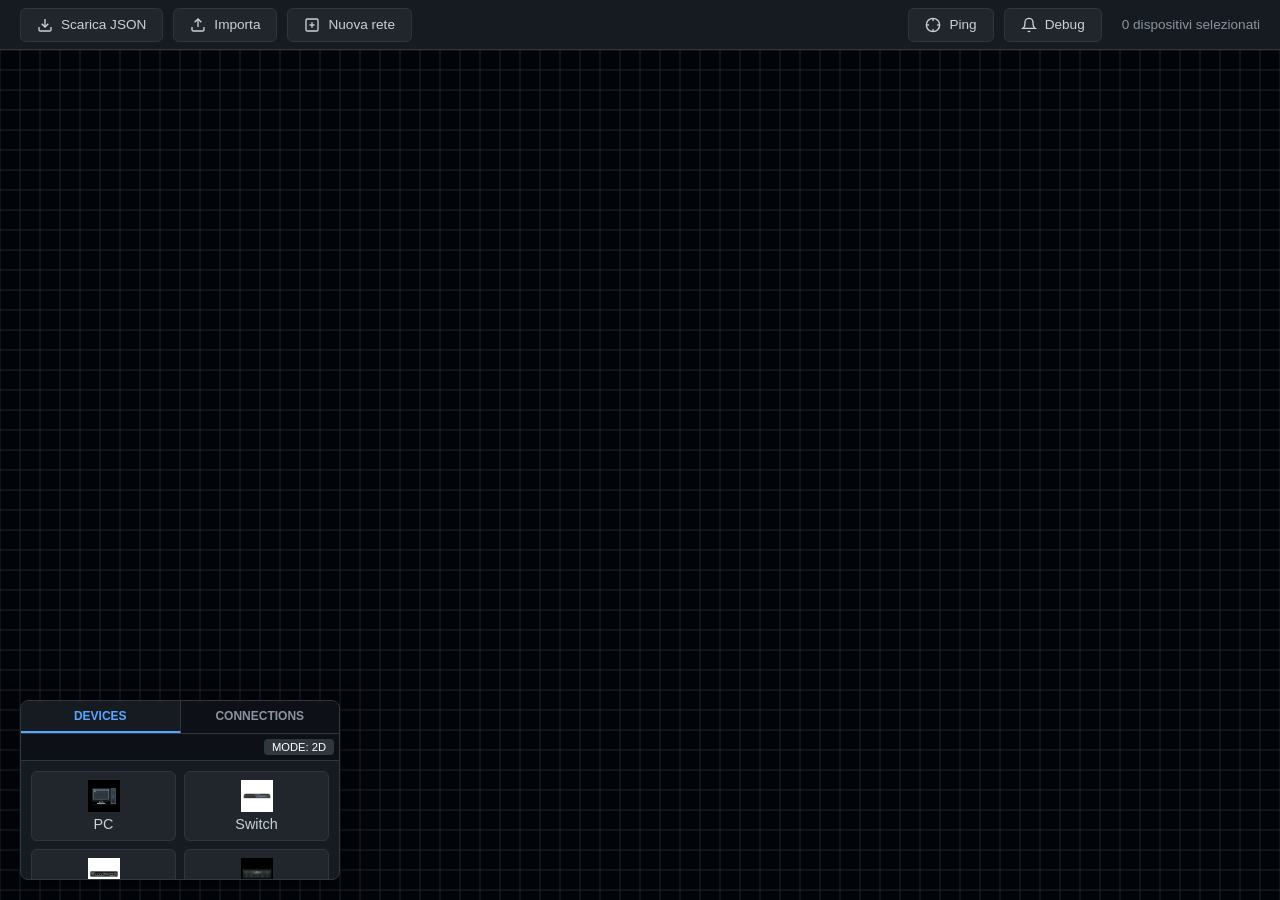
<file: public/index.html>
<!DOCTYPE html>
<html lang="it">
<head>
    <meta charset="UTF-8">
    <meta name="viewport" content="width=device-width, initial-scale=1.0">
    <title>PT-Simulator</title>
    <link rel="manifest" href="manifest.json">
    <link rel="stylesheet" href="css/style.css">
</head>
<body>
    <header id="toolbar">
        <div class="toolbar-section">
            <button id="btn-download" class="toolbar-btn" title="Scarica rete come JSON">
                <svg width="16" height="16" viewBox="0 0 24 24" fill="none" stroke="currentColor" stroke-width="2">
                    <path d="M21 15v4a2 2 0 0 1-2 2H5a2 2 0 0 1-2-2v-4"></path>
                    <polyline points="7 10 12 15 17 10"></polyline>
                    <line x1="12" y1="15" x2="12" y2="3"></line>
                </svg>
                <span>Scarica JSON</span>
            </button>
            <button id="btn-import" class="toolbar-btn" title="Importa rete da JSON">
                <svg width="16" height="16" viewBox="0 0 24 24" fill="none" stroke="currentColor" stroke-width="2">
                    <path d="M21 15v4a2 2 0 0 1-2 2H5a2 2 0 0 1-2-2v-4"></path>
                    <polyline points="17 8 12 3 7 8"></polyline>
                    <line x1="12" y1="3" x2="12" y2="15"></line>
                </svg>
                <span>Importa</span>
            </button>
            <button id="btn-new" class="toolbar-btn" title="Crea nuova rete">
                <svg width="16" height="16" viewBox="0 0 24 24" fill="none" stroke="currentColor" stroke-width="2">
                    <rect x="3" y="3" width="18" height="18" rx="2" ry="2"></rect>
                    <line x1="12" y1="8" x2="12" y2="16"></line>
                    <line x1="8" y1="12" x2="16" y2="12"></line>
                </svg>
                <span>Nuova rete</span>
            </button>
        </div>
        <div class="toolbar-section">
            <button id="btn-ping" class="toolbar-btn" title="Invia pacchetto ICMP (clicca poi seleziona 2 dispositivi)">
                <svg width="16" height="16" viewBox="0 0 24 24" fill="none" stroke="currentColor" stroke-width="2">
                    <circle cx="12" cy="12" r="10"></circle>
                    <line x1="22" y1="12" x2="18" y2="12"></line>
                    <line x1="6" y1="12" x2="2" y2="12"></line>
                    <line x1="12" y1="6" x2="12" y2="2"></line>
                    <line x1="12" y1="22" x2="12" y2="18"></line>
                </svg>
                <span>Ping</span>
            </button>
            <button id="btn-debug" class="toolbar-btn" title="Toggle notifiche debug">
                <svg width="16" height="16" viewBox="0 0 24 24" fill="none" stroke="currentColor" stroke-width="2">
                    <path d="M18 8A6 6 0 0 0 6 8c0 7-3 9-3 9h18s-3-2-3-9"></path>
                    <path d="M13.73 21a2 2 0 0 1-3.46 0"></path>
                </svg>
                <span>Debug</span>
            </button>
            <span id="selection-info" class="selection-info">0 dispositivi selezionati</span>
        </div>
        <input type="file" id="file-input" accept=".json" style="display: none;">
    </header>
    
    <div id="app">
        <aside id="palette"></aside>
        <div id="canvas-container">
            <canvas id="main-canvas"></canvas>
        </div>
    </div>
    
    <!-- Custom Modal for Delete Confirmation -->
    <div id="delete-modal" class="modal" style="display: none;">
        <div class="modal-content">
            <h3>Confirm Deletion</h3>
            <p id="delete-modal-message">Are you sure you want to delete this item?</p>
            <div class="modal-buttons">
                <button id="delete-confirm" class="btn btn-danger">Delete</button>
                <button id="delete-cancel" class="btn btn-secondary">Cancel</button>
            </div>
        </div>
    </div>

    <script src="js/app.js" type="module"></script>
</body>
</html>
</file>
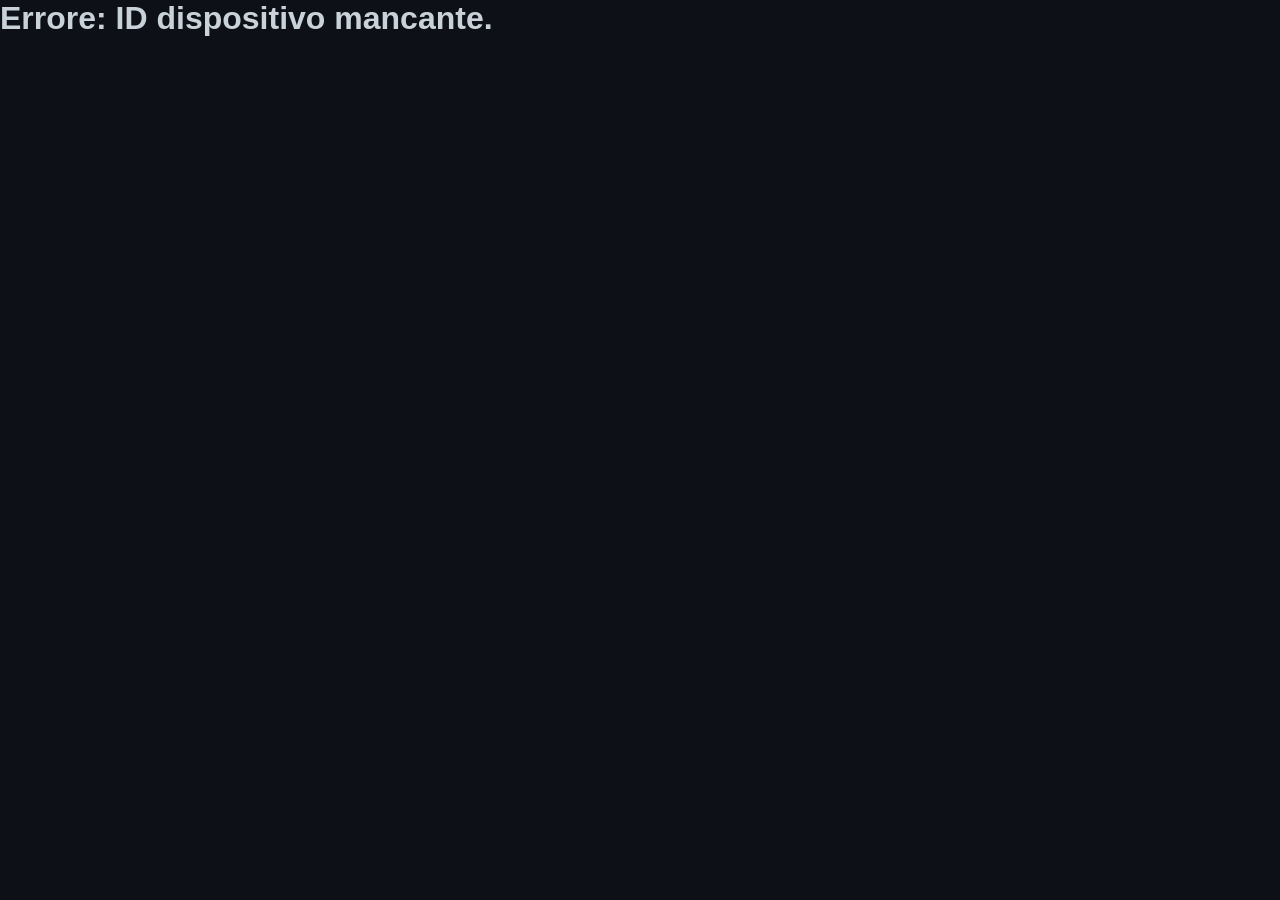
<file: public/config.html>
<!DOCTYPE html>
<html lang="it">
<head>
    <meta charset="UTF-8">
    <meta name="viewport" content="width=device-width, initial-scale=1.0">
    <title>Configurazione Dispositivo</title>
    <link rel="stylesheet" href="css/style.css">
    <style>
        body {
            background-color: #0d1117;
            display: flex;
            flex-direction: column;
            height: 100vh;
            margin: 0;
            padding: 0;
        }
        .config-tabs {
            display: flex;
            background-color: #161b22;
            border-bottom: 1px solid #30363d;
            padding: 0 10px;
        }
        .tab-btn {
            padding: 12px 20px;
            background: none;
            border: none;
            color: #8b949e;
            cursor: pointer;
            font-size: 0.9rem;
            border-bottom: 2px solid transparent;
            transition: all 0.2s;
        }
        .tab-btn:hover {
            color: #c9d1d9;
        }
        .tab-btn.active {
            color: #58a6ff;
            border-bottom-color: #58a6ff;
        }
        .tab-content {
            flex: 1;
            overflow-y: auto;
            display: none;
            padding: 20px;
        }
        .tab-content.active {
            display: block;
        }
        .physical-view {
            display: flex;
            justify-content: center;
            align-items: center;
            min-height: 200px;
            background: #010409;
            border-radius: 8px;
            margin-bottom: 20px;
        }
        .form-section {
            background: #161b22;
            border: 1px solid #30363d;
            border-radius: 6px;
            padding: 15px;
            margin-bottom: 15px;
        }
        .config-header {
            display: flex;
            justify-content: space-between;
            align-items: center;
            padding: 15px 20px;
            background: #161b22;
        }
        #terminal-container {
            flex: 1;
            background: #000;
            overflow: hidden;
            display: flex;
            flex-direction: column;
        }
    </style>
</head>
<body>
    <header class="config-header">
        <h2 id="device-title">Caricamento...</h2>
        <div id="connection-status" style="font-size: 0.8rem; color: #10b981;">● Online</div>
    </header>
    
    <nav class="config-tabs">
        <button class="tab-btn active" data-tab="physical">Physical</button>
        <button class="tab-btn" data-tab="config">Config</button>
        <button class="tab-btn" data-tab="cli">CLI</button>
    </nav>

    <div id="physical" class="tab-content active">
        <div class="physical-view" id="physical-img">
            <!-- Icona del dispositivo -->
        </div>
        <div class="form-section">
            <h3>Moduli / Porte</h3>
            <ul id="ports-list" style="list-style: none; padding: 0; margin-top: 10px;"></ul>
        </div>
    </div>

    <div id="config" class="tab-content">
        <div class="form-section">
            <h3>Impostazioni Globali</h3>
            <div class="modal-form-group">
                <label class="modal-label">Hostname</label>
                <input type="text" id="config-hostname" class="modal-input">
            </div>
        </div>
        <div id="interface-configs">
            <!-- Dinamicamente caricato -->
        </div>
    </div>

    <div id="cli" class="tab-content" style="padding: 0; flex: 1;">
        <div id="terminal-container">
            <div id="terminal" style="height: 100%; border: none;"></div>
        </div>
    </div>

    <script src="js/ui/config-loader.js" type="module"></script>
</body>
</html>
</file>
<file: public/css/style.css>
/* PT-Simulator Base Styles - Dark Theme */
* {
    margin: 0;
    padding: 0;
    box-sizing: border-box;
}

html, body {
    height: 100%;
    font-family: 'Segoe UI', Tahoma, Geneva, Verdana, sans-serif;
    background-color: #0d1117;
    color: #c9d1d9;
}

body {
    display: flex;
    flex-direction: column;
    overflow: hidden;
}

/* Toolbar styles */
#toolbar {
    display: flex;
    justify-content: space-between;
    align-items: center;
    background-color: #161b22;
    border-bottom: 1px solid #30363d;
    padding: 10px 20px;
    height: 50px;
    flex-shrink: 0;
}

.toolbar-section {
    display: flex;
    align-items: center;
    gap: 10px;
}

.toolbar-btn {
    display: flex;
    align-items: center;
    gap: 8px;
    padding: 8px 16px;
    background-color: #21262d;
    border: 1px solid #30363d;
    border-radius: 6px;
    color: #c9d1d9;
    font-size: 0.85rem;
    font-weight: 500;
    cursor: pointer;
    transition: all 0.2s ease;
}

.toolbar-btn:hover:not(:disabled) {
    background-color: #30363d;
    border-color: #8b949e;
    transform: translateY(-1px);
}

.toolbar-btn:active:not(:disabled) {
    transform: translateY(0);
}

.toolbar-btn:disabled {
    opacity: 0.5;
    cursor: not-allowed;
}

.toolbar-btn.active {
    background-color: #3b82f6;
    border-color: #3b82f6;
    color: white;
}

.toolbar-btn svg {
    flex-shrink: 0;
}

.toolbar-btn span {
    white-space: nowrap;
}

.selection-info {
    font-size: 0.85rem;
    color: #8b949e;
    margin-left: 10px;
}

#app {
    display: flex;
    height: 100%;
    width: 100%;
}

aside#palette {
    position: absolute;
    bottom: 20px;
    left: 20px;
    width: 320px;
    height: 180px; /* Un po' più alto per fare spazio alle tab */
    background-color: #161b22;
    border: 1px solid #30363d;
    border-radius: 8px;
    display: flex;
    flex-direction: column;
    overflow: hidden;
    z-index: 100;
    box-shadow: 0 4px 20px rgba(0,0,0,0.5);
}

.palette-tabs {
    display: flex;
    background-color: #0d1117;
    border-bottom: 1px solid #30363d;
}

.palette-tab {
    flex: 1;
    padding: 8px;
    text-align: center;
    font-size: 0.75rem;
    font-weight: bold;
    color: #8b949e;
    cursor: pointer;
    border-right: 1px solid #30363d;
    transition: all 0.2s;
}

.palette-tab:last-child {
    border-right: none;
}

.palette-tab.active {
    background-color: #161b22;
    color: #58a6ff;
    border-bottom: 2px solid #58a6ff;
}

.palette-content {
    flex: 1;
    display: grid;
    grid-template-columns: repeat(2, 1fr);
    gap: 8px;
    padding: 10px;
    overflow-y: auto;
}

#canvas-container {
    flex: 1;
    position: relative;
    background-color: #010409;
    overflow: hidden;
    touch-action: none;
    cursor: default;
}

#main-canvas {
    display: block;
    width: 100%;
    height: 100%;
    background-color: #010409;
}

#terminal {
    height: 200px;
    background-color: #0d1117;
    border-top: 1px solid #30363d;
    display: flex;
    flex-direction: column;
    overflow: hidden;
}

/* Responsive breakpoints */
@media (max-width: 768px) {
    aside#palette {
        width: 60px;
        padding: 0.5rem;
    }
    #terminal {
        height: 150px;
    }
}

@media (max-width: 480px) {
    aside#palette {
        display: none;
    }
    #terminal {
        height: 120px;
    }
}

/* Palette item styling */
.palette-item {
    display: flex;
    flex-direction: column;
    align-items: center;
    justify-content: center;
    padding: 8px;
    background-color: #21262d;
    border-radius: 6px;
    cursor: grab;
    user-select: none;
    border: 1px solid #30363d;
    transition: all 0.2s ease;
}

.palette-item:hover {
    background-color: #30363d;
    transform: scale(1.02);
}

.palette-item:active {
    cursor: grabbing;
}

.palette-item.selected {
    border-color: #58a6ff;
    background-color: #1f2937;
    box-shadow: inset 0 0 0 1px #58a6ff;
}

.palette-icon {
    width: 32px;
    height: 32px;
    margin-bottom: 4px;
    pointer-events: none;
    object-fit: contain;
}

.palette-label {
    font-size: 0.9rem;
    white-space: nowrap;
}

/* Terminal styling */
.terminal-output {
    flex: 1;
    overflow-y: auto;
    padding: 1rem;
    font-family: 'Fira Code', 'Courier New', monospace;
    font-size: 0.9rem;
    line-height: 1.4;
    background-color: #0d1117;
}

.terminal-input {
    display: flex;
    border-top: 1px solid #30363d;
    padding: 0.5rem;
    background-color: #161b22;
}

.terminal-prompt {
    font-family: 'Fira Code', 'Courier New', monospace;
    color: #3b82f6;
    margin-right: 0.5rem;
    min-width: 3ch;
}

.terminal-input input {
    flex: 1;
    background: transparent;
    border: none;
    color: #c9d1d9;
    font-family: 'Fira Code', 'Courier New', monospace;
    font-size: 0.9rem;
    outline: none;
}

.terminal-input input::placeholder {
    color: #8b949e;
}

/* Device rendering on canvas */
.device-node {
    position: absolute;
    transform: translate(-50%, -50%);
    transition: transform 0.2s ease;
}

.device-node.selected {
    border: 2px solid #fbbf24;
    box-shadow: 0 0 0 3px rgba(251, 191, 36, 0.3);
}

.device-body {
    width: 60px;
    height: 40px;
    background-color: #21262d;
    border-radius: 4px;
    border: 1px solid #30363d;
    display: flex;
    align-items: center;
    justify-content: center;
    font-size: 0.7rem;
    text-align: center;
    color: #c9d1d9;
}

.device-port {
    width: 8px;
    height: 8px;
    background-color: #10b981;
    border-radius: 50%;
    position: absolute;
}

.device-port.disconnected {
    background-color: #ef4444;
}

.device-port.connected {
    background-color: #10b981;
}

/* Cable rendering */
.cable-line {
    position: absolute;
    pointer-events: none;
    z-index: 1;
}

.cable-path {
    fill: none;
    stroke-width: 2;
    stroke-linecap: round;
}

/* Grid on canvas */
.canvas-grid {
    position: absolute;
    top: 0;
    left: 0;
    width: 100%;
    height: 100%;
    pointer-events: none;
}

/* Context menu */
.context-menu {
    position: absolute;
    background-color: #21262d;
    border: 1px solid #30363d;
    border-radius: 6px;
    padding: 0.5rem;
    z-index: 1000;
    box-shadow: 0 4px 12px rgba(0,0,0,0.3);
}

.context-menu-item {
    display: flex;
    align-items: center;
    padding: 0.5rem 0.75rem;
    margin: 0.25rem 0;
    border-radius: 4px;
    cursor: pointer;
    font-size: 0.9rem;
    color: #c9d1d9;
}

.context-menu-item:hover {
    background-color: #30363d;
}

.context-menu-item:active {
    background-color: #1f2937;
}

/* Modal styles */
.modal-backdrop {
    position: fixed;
    top: 0;
    left: 0;
    width: 100%;
    height: 100%;
    background-color: rgba(0,0,0,0.5);
    display: flex;
    align-items: center;
    justify-content: center;
    z-index: 1000;
}

.modal-content {
    background-color: #21262d;
    border-radius: 8px;
    width: 90%;
    max-width: 500px;
    max-height: 90vh;
    overflow-y: auto;
    padding: 1.5rem;
    box-shadow: 0 4px 24px rgba(0,0,0,0.5);
    border: 1px solid #30363d;
}

.modal-header {
    display: flex;
    justify-content: space-between;
    align-items: center;
    margin-bottom: 1.5rem;
    padding-bottom: 0.75rem;
    border-bottom: 1px solid #30363d;
}

.modal-title {
    font-size: 1.25rem;
    font-weight: 600;
    color: #f0f6fc;
}

.modal-close {
    background: transparent;
    border: none;
    color: #8b949e;
    font-size: 1.5rem;
    cursor: pointer;
    width: 30px;
    height: 30px;
    display: flex;
    align-items: center;
    justify-content: center;
}

.modal-close:hover {
    color: #f0f6fc;
}

/* Form elements in modals */
.modal-form-group {
    margin-bottom: 1rem;
}

.modal-label {
    display: block;
    margin-bottom: 0.5rem;
    font-weight: 500;
    color: #c9d1d9;
}

.modal-input, .modal-select {
    width: 100%;
    padding: 0.75rem;
    background-color: #0d1117;
    border: 1px solid #30363d;
    border-radius: 4px;
    color: #c9d1d9;
    font-size: 0.9rem;
}

.modal-input:focus, .modal-select:focus {
    outline: none;
    border-color: #3b82f6;
    box-shadow: 0 0 0 3px rgba(59, 130, 246, 0.25);
}

/* Button styles */
.btn {
    display: inline-block;
    padding: 0.75rem 1.5rem;
    background-color: #3b82f6;
    color: white;
    border: none;
    border-radius: 4px;
    cursor: pointer;
    font-size: 0.9rem;
    font-weight: 500;
}

.btn:hover {
    background-color: #2563eb;
}

.btn-danger {
    background-color: #f85149;
}

.btn-danger:hover {
    background-color: #d0362d;
}

.btn-secondary {
    background-color: #30363d;
}

.btn-secondary:hover {
    background-color: #3c444d;
}

/* Delete Modal Styles */
.modal {
    position: fixed;
    top: 0;
    left: 0;
    width: 100%;
    height: 100%;
    background-color: rgba(0, 0, 0, 0.7);
    display: flex;
    align-items: center;
    justify-content: center;
    z-index: 10000;
}

.modal-content {
    background-color: #21262d;
    border: 1px solid #30363d;
    border-radius: 8px;
    padding: 2rem;
    min-width: 400px;
    max-width: 500px;
    box-shadow: 0 8px 32px rgba(0, 0, 0, 0.5);
}

.modal-content h3 {
    margin: 0 0 1rem 0;
    color: #f0f6fc;
    font-size: 1.25rem;
}

.modal-content p {
    margin: 0 0 1.5rem 0;
    color: #8b949e;
    line-height: 1.5;
}

.modal-buttons {
    display: flex;
    gap: 1rem;
    justify-content: flex-end;
}

.modal-buttons button {
    padding: 0.5rem 1rem;
    font-size: 0.9rem;
}

.btn:hover {
    background-color: #2563eb;
    transform: translateY(-2px);
}

.btn:active {
    transform: translateY(0);
}

.btn-secondary {
    background-color: #6b7280;
}

.btn-secondary:hover {
    background-color: #4b5563;
}

.btn-danger {
    background-color: #dc2626;
}

.btn-danger:hover {
    background-color: #b91c1c;
}

/* Loading spinner */
.spinner {
    display: inline-block;
    width: 20px;
    height: 20px;
    border: 2px solid #f3f4f6;
    border-top-color: #3b82f6;
    border-radius: 50%;
    animation: spin 1s ease-in-out infinite;
    vertical-align: middle;
}

@keyframes spin {
    to { transform: rotate(360deg); }
}

/* Utility classes */
.hidden {
    display: none !important;
}

.visually-hidden {
    position: absolute;
    width: 1px;
    height: 1px;
    padding: 0;
    margin: -1px;
    overflow: hidden;
    clip: rect(0, 0, 0, 0);
    white-space: nowrap;
    border: 0;
}

.text-center {
    text-align: center;
}

.text-right {
    text-align: right;
}

.mt-1 { margin-top: 0.25rem; }
.mt-2 { margin-top: 0.5rem; }
.mt-3 { margin-top: 0.75rem; }
.mt-4 { margin-top: 1rem; }
.mt-5 { margin-top: 1.25rem; }

.mb-1 { margin-bottom: 0.25rem; }
.mb-2 { margin-bottom: 0.5rem; }
.mb-3 { margin-bottom: 0.75rem; }
.mb-4 { margin-bottom: 1rem; }
.mb-5 { margin-bottom: 1.25rem; }

.ml-1 { margin-left: 0.25rem; }
.ml-2 { margin-left: 0.5rem; }
.ml-3 { margin-left: 0.75rem; }
.ml-4 { margin-left: 1rem; }
.ml-5 { margin-left: 1.25rem; }

.mr-1 { margin-right: 0.25rem; }
.mr-2 { margin-right: 0.5rem; }
.mr-3 { margin-right: 0.75rem; }
.mr-4 { margin-right: 1rem; }
.mr-5 { margin-right: 1.25rem; }

.p-1 { padding: 0.25rem; }
.p-2 { padding: 0.5rem; }
.p-3 { padding: 0.75rem; }
.p-4 { padding: 1rem; }
.p-5 { padding: 1.25rem; }
</file>
